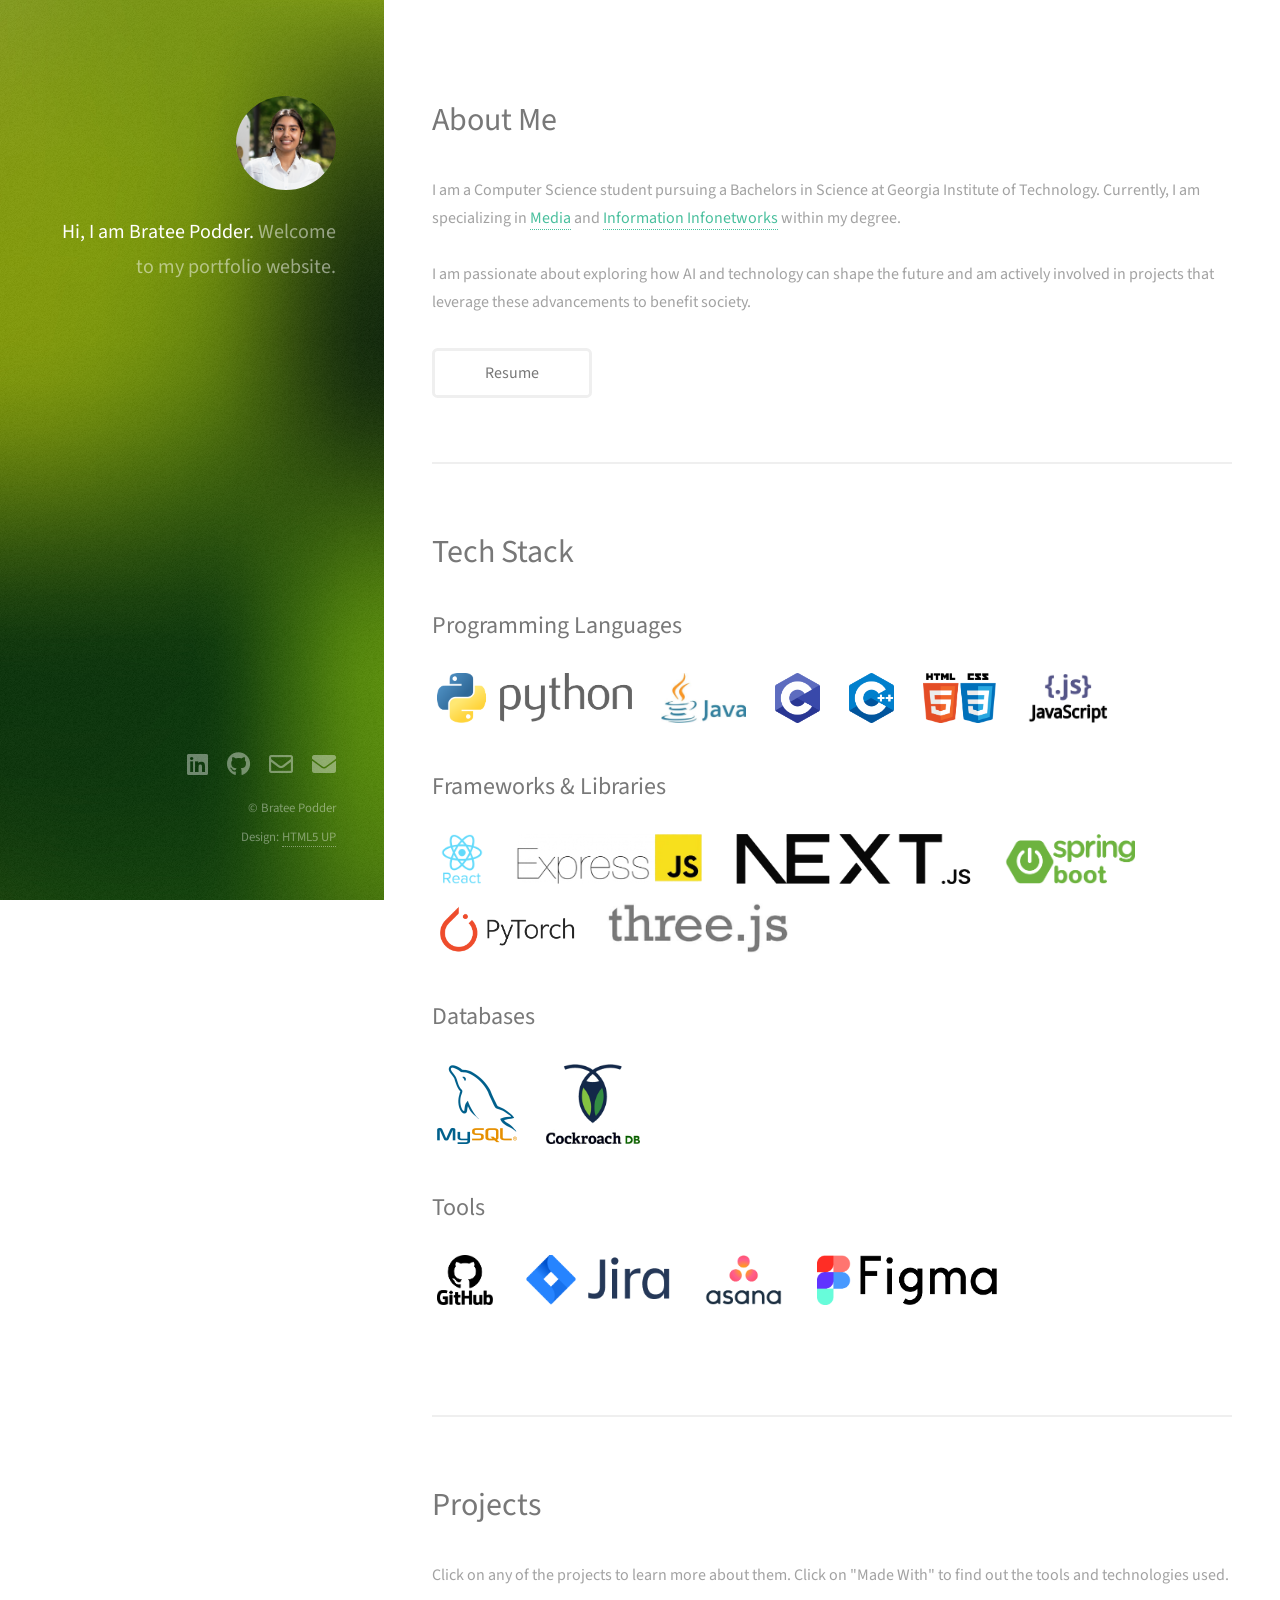
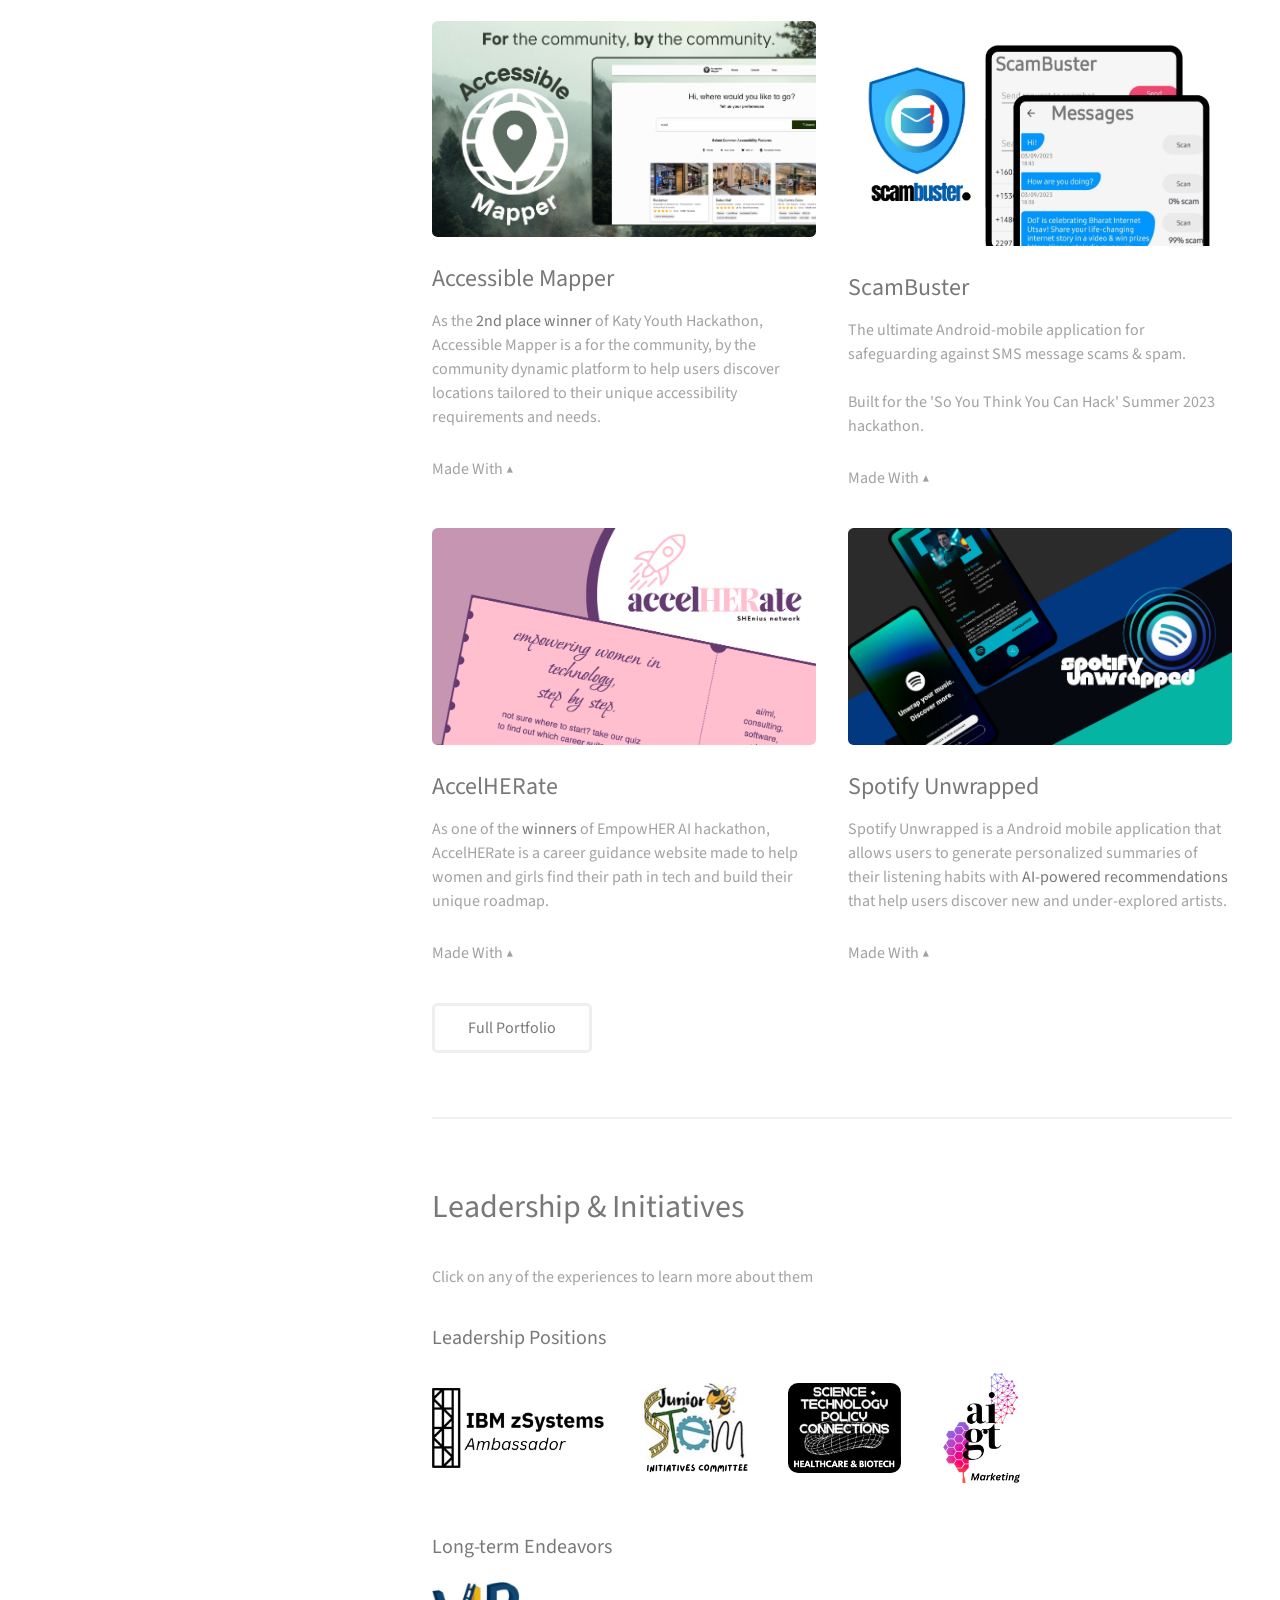
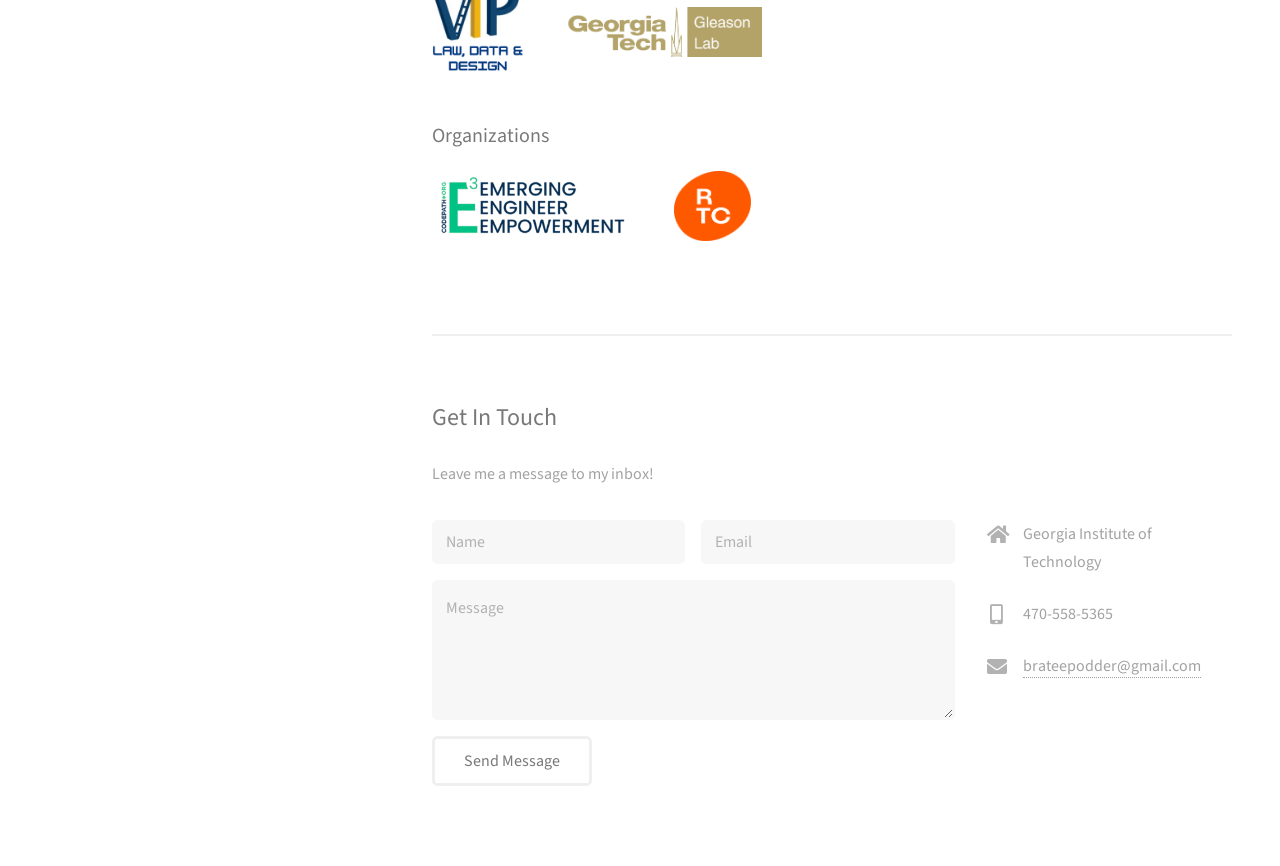
<file: portfolio.html>
<!DOCTYPE HTML>


<!--
	Strata by HTML5 UP
	html5up.net | @ajlkn
	Free for personal and commercial use under the CCA 3.0 license (html5up.net/license)
-->

<html>
	<head>
        <meta charset="UTF-8">
        <meta name="description" content="Bratee Podder's portfolio showcasing projects and skills in software development, UI/UX design, and data analysis.">
        <meta name="google-site-verification" content="qz7ntWCnNWaNt1KFMVcehv5G5XGpzer4xTs4jD9wvBI">
        <title>Bratee Podder's Portfolio</title>
        <meta charset="utf-8">
        <meta name="viewport" content="width=device-width, initial-scale=1, user-scalable=no">
        <link rel="stylesheet" href="assets/css/main.css">
    </head>
	
	<body class="is-preload">

		<!-- Header -->
			<header id="header">
				<meta name="header" content="Bratee Podder's portfolio showcasing projects and skills in software development, UI/UX design, and data analysis.">
				<div class="inner">
					<a href="#" class="image avatar"><img src="images/avatar.jpg" alt="" /></a>
					<h1><strong><meta name="Header Message" content="Bratee Podder's Portfolio header message">
						Hi, I am Bratee Podder.</strong><br />
					Welcome to my portfolio website.<br />
				</div>
			</header>

		<!-- Main -->
			<div id="main">

				<!-- One: About Me -->
					<section id="one">
						<header class="major">
							<h2>About Me</h2>
						</header>
						<p>I am a Computer Science student pursuing a Bachelors in Science at Georgia Institute of Technology.
							Currently, I am specializing in <a href="https://www.cc.gatech.edu/academics/threads/media">Media</a>
							 and <a href="https://www.cc.gatech.edu/academics/threads/information-internetworks">Information Infonetworks</a> 
							 within my degree. 
							 <br />
							 <br />
							 I am passionate about exploring how AI and technology can shape the future 
							 and am actively involved in projects that leverage these advancements to benefit society.
						</p>
						<ul class="actions">
							<li><a href="https://docs.google.com/document/d/1YEv7JrijAdMXiqCMfigTEXGKAuHtm-qdY2LoCIZWtq4/edit?usp=sharing" 
								class="button">Resume</a></li>
						</ul>

					</section>
				
				<!-- Two: Tech Stack -->
					<section id="two">
						<header class="major">
							<h2>Tech Stack</h2>
						 </header>

						 <div class="row">

							<div class="inner">
								<div class="tech-section">
									<h2>Programming Languages</h2>
									<ul class="tech-stack">
										<li><img src="images/tech stack/python.png" alt="python"/></li>
										<li><img src="images/tech stack/java.jpeg" alt="java"/></li>
										<li><img src="images/tech stack/C.png" alt="C" /></li>
										<li><img src="images/tech stack/c++.png" alt="C++"/></li>
										<li><img src="images/tech stack/htmlcss.png" alt="HTML & CSS"/></li>
										<li><img src="images/tech stack/JS.png" alt="JavaScript"/></li>
									</ul>
								</div>

								<div class="tech-section">
									<h2>Frameworks & Libraries</h2>
									<ul class="tech-stack">
										<li><img src="images/tech stack/react.png"  alt="REACT"/></li>
										<li><img src="images/tech stack/expressJS.png"  alt="Express.js"/></li>
										<li><img src="images/tech stack/nextJS.png"  alt="NextJS"/></li>
										<li><img src="images/tech stack/springboot.png"  alt="SpringBoot"/></li>
										<li><img src="images/tech stack/pytorch.png"  alt="PyTorch"/></li>
										<li><img src="images/tech stack/threejs.jpeg"  alt="Three.js"/></li>
									</ul>
								</div>

								<div class="tech-section">
									<h2>Databases</h2>
									<ul class="tech-stack">
										<li><img src="images/tech stack/mysql.png" class="databases"  alt="MySQL"/></li>
										<li><img src="images/tech stack/cockroachDB.png" class="databases"  alt="CockroachDB"/></li>
									</ul>
								</div>

								<div class="tech-section">
									<h2>Tools</h2>
									<ul class="tech-stack">
										<li><img src="images/tech stack/github.png"  alt="Github"/></li>
										<li><img src="images/tech stack/jira.png"  alt="Jira"/></li>
										<li><img src="images/tech stack/asana.png"  alt="Asana"/></li>
										<li><img src="images/tech stack/figma.png"  alt="Figma"/></li>
									</ul>
								</div>

							</div>
						</div>

					</section>

				<!-- Three: Projects -->
					<section id="three">
						<h1>Projects</h1>
						<p>Click on any of the projects to learn more about them. Click on "Made With" to find out the tools and technologies used.</p>
						<div class="row">

							<article class="col-6 col-12-xsmall project-item">
								<a href="https://accessible-traveller.vercel.app/search" class="image fit thumb">
									<img src="images/thumbs/accessible-mapper.png" alt="" />
								</a>
								<h2>Accessible Mapper</h2>
								<p>As the <strong>2nd place winner</strong> of Katy Youth Hackathon, Accessible Mapper is a for the community, by the community
									dynamic platform to help users discover locations tailored to 
									their unique accessibility requirements and needs.  </p>
								<br />
								<p class="made-with-toggle">
									Made With <span class="arrow">&#x25B2;</span>
								</p>
								<div class="made-with-content">
									<ul>
										<li>Languages: Python, HTML, CSS, JavaScript</li>
										<li>Database: MongoDB</li>
										<li>Libraries & Frameworks: REACT, Flask</li>
										<li>Tools: GitHub, Google Maps API</li>
									</ul>
								</div>
							</article>

							<article class="col-6 col-12-xsmall project-item">
								<a href="https://scambuster7.wordpress.com/" class="image fit thumb">
									<img src="images/thumbs/scambuster.png" alt="" />
								</a>
								<h2>ScamBuster</h2>
								<p>The ultimate Android-mobile application for safeguarding against SMS message scams & spam.
									<br><br/>
									Built for the 'So You Think You Can Hack' Summer 2023 hackathon.
								</p>
								<br />
								<p class="made-with-toggle">
									Made With <span class="arrow">&#x25B2;</span>
								</p>
								<div class="made-with-content">
									<ul>
										<li>Languages: Java, XML, Python</li>
										<li>Library: PyTorch</li>
										<li>Tools: Android Studio, Github</li>
										<li>AI: BERT-based NLP model built in PyTorch (achieved 99.6% accuracy)</li>
									</ul>
								</div>
							</article>							

							<article class="col-6 col-12-xsmall project-item">
								<a href="https://empowherhack.vercel.app/" class="image fit thumb">
									<img src="images/thumbs/accelHERate.png" alt="" />
								</a>
								<h2>AccelHERate</h2>
								<p>As one of the <strong>winners</strong> of EmpowHER AI hackathon, AccelHERate is a career guidance website made to help women and girls find 
									their path in tech and build their unique roadmap.</p>
								<br />
								<p class="made-with-toggle">
									Made With <span class="arrow">&#x25B2;</span>
								</p>
								<div class="made-with-content">
									<ul>
										<li>Languages: HTML, CSS, JavaScript</li>
										<li>Libraries & Frameworks: REACT, ExpressJS</li>
										<li>Tools: GitHub, Figma</li>
										<li>AI: Gemini API</li>
									</ul>
								</div>
							</article>

							<article class="col-6 col-12-xsmall project-item">
								<a href="https://sites.google.com/view/spotify-unwrapped/home" class="image fit thumb">
									<img src="images/thumbs/spotifywrapped.png" alt="" />
								</a>
								<h2>Spotify Unwrapped</h2>
								<p>Spotify Unwrapped is a Android mobile application that allows users to generate personalized summaries of their 
									listening habits with <strong>AI-powered recommendations</strong> that help users discover new and under-explored artists.
								</p>
								<br />
								<p class="made-with-toggle">
									Made With <span class="arrow">&#x25B2;</span>
								</p>
								<div class="made-with-content">
									<ul>
										<li>Languages: Java & XML</li>
										<li>Database: MySQL</li>
										<li>Tools: Android Studio, Github, Jira & Figma</li>
										<li>AI: Gemini API</li>
									</ul>
								</div>
							</article>

						</div>
						<ul class="actions">
							<li><a href="https://github.com/brateepodder" class="button">Full Portfolio</a></li>
						</ul>
					</section>

				<!-- Four: Leadership -->
				<section id="four">
					<h1>Leadership & Initiatives</h1>
					<p>Click on any of the experiences to learn more about them</p>
				
					<!-- Leadership Positions -->
					<h3>Leadership Positions</h3>
					<div class="row">
						<div class="inner">
							<div class="experiences">
								<div class="experience">
									<img src="images/leadership/ibmzambassador.png" alt="IBM Z Ambassador" class="experience-img" onclick="showLeadershipDescription('IBM-Z description')">
								</div>
								<div class="experience">
									<img src="images/leadership/juniorstem.png" alt="Junior STEM" class="experience-img" style="height:90px;" onclick="showLeadershipDescription('Junior STEM description')">
								</div>
								<div class="experience">
									<img src="images/leadership/s&tpolicyconnections.png" alt="S&T Policy Connectinons" class="experience-img" style="border-radius: 10px; height:90px;" onclick="showLeadershipDescription('S&T Policy Connections description')">
								</div>
								<div class="experience">
									<img src="images/leadership/aigt2.png" alt="AI@GT Marketing Team" class="experience-img" style="height: 110px;" onclick="showLeadershipDescription('AI@GT description')">
								</div>
							</div>
						</div>
					</div>

					<div id="leadership-description-container" class="description-container">

						<div id="IBM-Z description" class="dropdown-content">
							<h3><a href="https://www.yourbigyear.com/ibm-z-student-ambassadors">IBM-Z Ambassador</a></h3>
							<h5><i>July 2024 - Current</i></h5>
							<ul>
								<li>
									Building the Georgia Tech Mainframe Club to host networking events with IBM professionals, 
									providing students with opportunities to explore mainframe technologies and careers.
								</li>
								<li>
									Establishing a pipeline for Georgia Tech students to become IBM-Z Ambassadors, 
									aiming to integrate the university into the mainframe community.
								</li>
							</ul>
						</div>

						<div id="Junior STEM description" class="dropdown-content">
							<h3><a href="https://juniorstem.wordpress.com/">Junior STEM</a></h3>
							<h5><i>September 2023 - Current</i></h5>
							<ul>
								<li>
									Leading interactive weekly workshops for preschool to 6th graders with classes of 30+ students, resulting in increases in
									student participation and interest in STEM subjects
								</li>
								<li>
									Ensured smooth operations in club’s largest annual event “Step Into STEM” through helping set up, helping stall an
									experiment and addressing all concerns efficiently
								</li>
								<li>
									Currently planning marketing and initiatives for Fall 2024 events to expand the club and increase turnout
								</li>
							</ul>
						</div>

						<div id="S&T Policy Connections description" class="dropdown-content">
							<h3><a href="https://www.instagram.com/scitechpolicyconnections/">Science & Technology Policy Connections</a></h3>
							<h5><i>September 2023 - Current </i></h5>
							<ul>
								<li>
									Presented the winning policy recommendation to mitigate racial biases in healthcare AI that received the highest score
									from faculty, alumni, and student committees
								</li>
								<li>
									Currently <b>publishing</b> winning paper to JSPG Journal of Science Policy & Governance
								</li>
								<li>
									Delivered policy recommendation presentation to legislators in Spring 2023 with recommendations in 
									healthcare, sustainability & cybersecurity
								</li>
							</ul>
						</div>

						<div id="AI@GT description" class="dropdown-content">
							<h3><a href="https://www.instagram.com/aigatech/">AI @ GT Marketing Team</a></h3>
							<h5><i>August 2024 - Current</i></h5>
							<ul>
								<li>
									Developed and currently executing a multi-channel brand campaign to attract diverse AI enthusiasts and cultivate a loyal
									member base
								</li>
								<li>
									Utilizing Canva and other design tools to create visually appealing graphics for social media and event materials
								</li>
							</ul>
						</div>
					</div>

					<!-- Long Term Endeavors -->

					<h3 style="margin-top:20px;">Long-term Endeavors</h3>
					<div class="row">
						<div class="inner">
							<div class="experiences">
								<div class="experience">
									<img src="images/leadership/vip.png" alt="VIP Law, Data & Design" class="experience-img" style="height: 90px;" onclick="showEndeavorsDescription('VIP description')">
								</div>
								<div class="experience">
									<img src="images/leadership/gleasonlab.png" alt="Gleason Lab" class="experience-img" style="height: 50px; margin-top: 10px;" onclick="showEndeavorsDescription('Gleason Lab description')">
								</div>
							</div>
						</div>
					</div>

					<div id="endeavors-description-container" class="description-container">
						<div id="VIP description" class="dropdown-content">
							<h3><a href="https://www.scheller.gatech.edu/centers-and-initiatives/law-data-design-lab/index.html">
								Law, Data & Design Lab
							</a></h3>
							<h5><i>Georgia Institute of Technology - Vertically Integrated Project (VIP)</i></h5>
							<h5><i>August 2024 - Current</i></h5>
							<p>
								The Law, Data, and Design Lab is an interdisciplinary group of problem-solvers who are working to increase fairness, 
								efficiency, transparency, and access to justice in the civil and criminal legal systems in the United States and 
								around the world.
							</p>
						</div>

						<div id="Gleason Lab description" class="dropdown-content">
							<h3><a href="https://sites.gatech.edu/gleason-lab/">
								Software Lead for Preeclampsia Research
							</a></h3>
							<h5><i>Georgia Institute of Technology - Gleason Lab</i></h5>
							<h5><i>August 2024 - Current</i></h5>
							<ul>
								<li>
									Led a 3-person team to develop a MATLAB algorithm to automate report generation, reducing manual processing time
									by 3 hours for medical professionals
								</li>
								<li>
									Facilitated data entry for 30+ paper forms transitioning to a new electronic system, proposing improvements that saved
									2 minutes per form
								</li>
							</ul>
						</div>
					</div>		
					
					<!-- Long Term Endeavors -->

					<h3 style="margin-top:20px;">Organizations</h3>
					<div class="row">
						<div class="inner">
							<div class="experiences">
								<div class="experience">
									<img src="images/leadership/codepath.png" alt="CodePath" class="experience-img" style="height: 70px;" onclick="showOrganizationDescription('Codepath description')">
								</div>
								<div class="experience">
									<img src="images/leadership/rtc.png" alt="Gleason Lab" class="experience-img" style="height: 70px;" onclick="showOrganizationDescription('RTC description')">
								</div>
							</div>
						</div>
					</div>

					<div id="organization-description-container" class="description-container">
						<div id="Codepath description" class="dropdown-content">
							<h3>CodePath</h3>
							<p>Joined Intermediate Technical Interview Prep (Summer 2024) & attending 
								inagural Emerging Engineers Summit in October
							</p>
						</div>

						<div id="RTC description" class="dropdown-content">
							<h3>Rewriting The Code</h3>
							<p>Member of the organization & attend events for networking and growth
							</p>
						</div>
					</div>		

				</section>

					<section id="five">
						<h2>Get In Touch</h2>
						<p>Leave me a message to my inbox!</p>
						<div class="row">

							<div class="col-8 col-12-small">
								<form 
									action="https://formspree.io/f/meojggwq"
									method="POST"
								>
									<div class="row gtr-uniform gtr-50">
										<div class="col-6 col-12-xsmall">
											<label>
												<input type="text" name="name" id="name" placeholder="Name" />
											</label>
										</div>
										<div class="col-6 col-12-xsmall">
											<label>
												<input type="email" name="email" id="email" placeholder="Email" />
											</label>
										</div>
										<div class="col-12">
											<textarea name="message" id="message" placeholder="Message" rows="4"></textarea>
										</div>
										<div class="col-12">
											<ul class="actions">
												<li><input type="submit" value="Send Message" /></li>
											</ul>
										</div>
									</div>
								</form>
							</div>

							<div class="col-4 col-12-small">
								<ul class="labeled-icons">
									<li>
										<h3 class="icon solid fa-home"><span class="label">Address</span></h3>
										Georgia Institute of Technology
									</li>
									<li>
										<h3 class="icon solid fa-mobile-alt"><span class="label">Phone</span></h3>
										470-558-5365
									</li>
									<li>
										<h3 class="icon solid fa-envelope"><span class="label">Email</span></h3>
										<a href="mailto:brateepodder@gmail.com">brateepodder@gmail.com</a>
									</li>
								</ul>
							</div>
						</div>
					</section>

			</div>

		<!-- Footer -->
			<footer id="footer">
				<div class="inner">
					<ul class="icons">
						<li><a href="https://www.linkedin.com/in/bratee-podder/" class="icon brands fa-linkedin"><span class="label">Linkedin</span></a></li>
						<li><a href="https://github.com/brateepodder" class="icon brands fa-github"><span class="label">Github</span></a></li>
						<li><a href="mailto:bpodder3@gatech.edu" class="icon hollow fa-envelope"><span class="label">School Email</span></a></li>
						<li><a href="mailto:brateepodder@gmail.com" class="icon solid fa-envelope"><span class="label">General Email</span></a></li>
					</ul>
					<ul class="copyright">
						<li>&copy; Bratee Podder</li><li>Design: <a href="http://html5up.net">HTML5 UP</a></li>
					</ul>
				</div>
			</footer>

		<!-- Scripts -->
			<script src="assets/js/jquery.min.js"></script>
			<script src="assets/js/jquery.poptrox.min.js"></script>
			<script src="assets/js/browser.min.js"></script>
			<script src="assets/js/breakpoints.min.js"></script>
			<script src="assets/js/util.js"></script>
			<script src="assets/js/main.js"></script>

	</body>
</html>
</file>
<file: assets/css/main.css>
@import url("fontawesome-all.min.css");
@import url("https://fonts.googleapis.com/css?family=Source+Sans+Pro:400,400italic");

/*
	Strata by HTML5 UP
	html5up.net | @ajlkn
	Free for personal and commercial use under the CCA 3.0 license (html5up.net/license)
*/

html, body, div, span, applet, object,
iframe, h1, h2, h3, h4, h5, h6, p, blockquote,
pre, a, abbr, acronym, address, big, cite,
code, del, dfn, em, img, ins, kbd, q, s, samp,
small, strike, strong, sub, sup, tt, var, b,
u, i, center, dl, dt, dd, ol, ul, li, fieldset,
form, label, legend, table, caption, tbody,
tfoot, thead, tr, th, td, article, aside,
canvas, details, embed, figure, figcaption,
footer, header, hgroup, menu, nav, output, ruby,
section, summary, time, mark, audio, video {
	margin: 0;
	padding: 0;
	border: 0;
	font-size: 100%;
	font: inherit;
	vertical-align: baseline;}

article, aside, details, figcaption, figure,
footer, header, hgroup, menu, nav, section {
	display: block;}

body {
	line-height: 1;
}

ol, ul {
	list-style: none;
}

blockquote, q {
	quotes: none;
}

	blockquote:before, blockquote:after, q:before, q:after {
		content: '';
		content: none;
	}

table {
	border-collapse: collapse;
	border-spacing: 0;
}

body {
	-webkit-text-size-adjust: none;
}

mark {
	background-color: transparent;
	color: inherit;
}

input::-moz-focus-inner {
	border: 0;
	padding: 0;
}

input, select, textarea {
	-moz-appearance: none;
	-webkit-appearance: none;
	-ms-appearance: none;
	appearance: none;
}

/* Basic */

	html {
		box-sizing: border-box;
	}

	*, *:before, *:after {
		box-sizing: inherit;
	}

	body {
		background: #fff;
	}

		body.is-preload *, body.is-preload *:before, body.is-preload *:after {
			-moz-animation: none !important;
			-webkit-animation: none !important;
			-ms-animation: none !important;
			animation: none !important;
			-moz-transition: none !important;
			-webkit-transition: none !important;
			-ms-transition: none !important;
			transition: none !important;
		}

	body, input, select, textarea {
		color: #a2a2a2;
		font-family: "Source Sans Pro", Helvetica, sans-serif;
		font-size: 16pt;
		font-weight: 400;
		line-height: 1.75em;
	}

	a {
		-moz-transition: color 0.2s ease-in-out, border-color 0.2s ease-in-out;
		-webkit-transition: color 0.2s ease-in-out, border-color 0.2s ease-in-out;
		-ms-transition: color 0.2s ease-in-out, border-color 0.2s ease-in-out;
		transition: color 0.2s ease-in-out, border-color 0.2s ease-in-out;
		border-bottom: dotted 1px;
		color: #49bf9d;
		text-decoration: none;
	}

		a:hover {
			border-bottom-color: transparent;
			color: #49bf9d !important;
			text-decoration: none;
		}

	strong, b {
		color: #787878;
		font-weight: 400;
	}

	em, i {
		font-style: italic;
	}

	p {
		margin: 0 0 2em 0;
	}

	h1, h2, h3, h4, h5, h6 {
		color: #787878;
		font-weight: 400;
		line-height: 1em;
		margin: 0 0 1em 0;
	}

		h1 a, h2 a, h3 a, h4 a, h5 a, h6 a {
			color: inherit;
			text-decoration: none;
		}

	h1 {
		font-size: 2em;
		line-height: 1.5em;
	}

	h2 {
		font-size: 1.5em;
		line-height: 1.5em;
	}

	h3 {
		font-size: 1.25em;
		line-height: 1.5em;
	}

	h4 {
		font-size: 1.1em;
		line-height: 1.5em;
	}

	h5 {
		font-size: 0.9em;
		line-height: 1.5em;
	}

	h6 {
		font-size: 0.7em;
		line-height: 1.5em;
	}

	sub {
		font-size: 0.8em;
		position: relative;
		top: 0.5em;
	}

	sup {
		font-size: 0.8em;
		position: relative;
		top: -0.5em;
	}

	hr {
		border: 0;
		border-bottom: solid 2px #efefef;
		margin: 2em 0;
	}

		hr.major {
			margin: 3em 0;
		}

	blockquote {
		border-left: solid 6px #efefef;
		font-style: italic;
		margin: 0 0 2em 0;
		padding: 0.5em 0 0.5em 1.5em;
	}

	code {
		background: #f7f7f7;
		border-radius: 0.35em;
		border: solid 2px #efefef;
		font-family: "Courier New", monospace;
		font-size: 0.9em;
		margin: 0 0.25em;
		padding: 0.25em 0.65em;
	}

	pre {
		-webkit-overflow-scrolling: touch;
		font-family: "Courier New", monospace;
		font-size: 0.9em;
		margin: 0 0 2em 0;
	}

		pre code {
			display: block;
			line-height: 1.75em;
			padding: 1em 1.5em;
			overflow-x: auto;
		}

	.align-left {
		text-align: left;
	}

	.align-center {
		text-align: center;
	}

	.align-right {
		text-align: right;
	}

/* Container */

	.container {
		margin: 0 auto;
		max-width: calc(100% - 4em);
		width: 100%;
	}

		.container.xsmall {
			width: 25%;
		}

		.container.small {
			width: 50%;
		}

		.container.medium {
			width: 75%;
		}

		.container.large {
			width: 125%;
		}

		.container.xlarge {
			width: 150%;
		}

		.container.max {
			width: 100%;
		}

		@media screen and (max-width: 980px) {

			.container {
				width: 100% !important;
				max-width: 100% !important;
			}

		}

		@media screen and (max-width: 480px) {

			.container {
				max-width: calc(100% - 3em);
			}

		}

/* Row */

	.row {
		display: flex;
		flex-wrap: wrap;
		box-sizing: border-box;
		align-items: stretch;
	}

		.row > * {
			box-sizing: border-box;
		}

		.row.gtr-uniform > * > :last-child {
			margin-bottom: 0;
		}

		.row.aln-left {
			justify-content: flex-start;
		}

		.row.aln-center {
			justify-content: center;
		}

		.row.aln-right {
			justify-content: flex-end;
		}

		.row.aln-top {
			align-items: flex-start;
		}

		.row.aln-middle {
			align-items: center;
		}

		.row.aln-bottom {
			align-items: flex-end;
		}

		.row > .imp {
			order: -1;
		}

		.row > .col-1 {
			width: 8.33333%;
		}

		.row > .off-1 {
			margin-left: 8.33333%;
		}

		.row > .col-2 {
			width: 16.66667%;
		}

		.row > .off-2 {
			margin-left: 16.66667%;
		}

		.row > .col-3 {
			width: 25%;
		}

		.row > .off-3 {
			margin-left: 25%;
		}

		.row > .col-4 {
			width: 33.33333%;
		}

		.row > .off-4 {
			margin-left: 33.33333%;
		}

		.row > .col-5 {
			width: 41.66667%;
		}

		.row > .off-5 {
			margin-left: 41.66667%;
		}

		.row > .col-6 {
			width: 50%;
		}

		.row > .off-6 {
			margin-left: 50%;
		}

		.row > .col-7 {
			width: 58.33333%;
		}

		.row > .off-7 {
			margin-left: 58.33333%;
		}

		.row > .col-8 {
			width: 66.66667%;
		}

		.row > .off-8 {
			margin-left: 66.66667%;
		}

		.row > .col-9 {
			width: 75%;
		}

		.row > .off-9 {
			margin-left: 75%;
		}

		.row > .col-10 {
			width: 83.33333%;
		}

		.row > .off-10 {
			margin-left: 83.33333%;
		}

		.row > .col-11 {
			width: 91.66667%;
		}

		.row > .off-11 {
			margin-left: 91.66667%;
		}

		.row > .col-12 {
			width: 100%;
		}

		.row > .off-12 {
			margin-left: 100%;
		}

		.row.gtr-0 {
			margin-top: 0;
			margin-left: 0em;
		}

			.row.gtr-0 > * {
				padding: 0 0 0 0em;
			}

			.row.gtr-0.gtr-uniform {
				margin-top: 0em;
			}

				.row.gtr-0.gtr-uniform > * {
					padding-top: 0em;
				}

		.row.gtr-25 {
			margin-top: 0;
			margin-left: -0.625em;
		}

			.row.gtr-25 > * {
				padding: 0 0 0 0.625em;
			}

			.row.gtr-25.gtr-uniform {
				margin-top: -0.625em;
			}

				.row.gtr-25.gtr-uniform > * {
					padding-top: 0.625em;
				}

		.row.gtr-50 {
			margin-top: 0;
			margin-left: -1.25em;
		}

			.row.gtr-50 > * {
				padding: 0 0 0 1.25em;
			}

			.row.gtr-50.gtr-uniform {
				margin-top: -1.25em;
			}

				.row.gtr-50.gtr-uniform > * {
					padding-top: 1.25em;
				}

		.row {
			margin-top: 0;
			margin-left: -2.5em;
		}

			.row > * {
				padding: 0 0 0 2.5em;
			}

			.row.gtr-uniform {
				margin-top: -2.5em;
			}

				.row.gtr-uniform > * {
					padding-top: 2.5em;
				}

		.row.gtr-150 {
			margin-top: 0;
			margin-left: -3.75em;
		}

			.row.gtr-150 > * {
				padding: 0 0 0 3.75em;
			}

			.row.gtr-150.gtr-uniform {
				margin-top: -3.75em;
			}

				.row.gtr-150.gtr-uniform > * {
					padding-top: 3.75em;
				}

		.row.gtr-200 {
			margin-top: 0;
			margin-left: -5em;
		}

			.row.gtr-200 > * {
				padding: 0 0 0 5em;
			}

			.row.gtr-200.gtr-uniform {
				margin-top: -5em;
			}

				.row.gtr-200.gtr-uniform > * {
					padding-top: 5em;
				}

		@media screen and (max-width: 1800px) {

			.row {
				display: flex;
				flex-wrap: wrap;
				box-sizing: border-box;
				align-items: stretch;
			}

				.row > * {
					box-sizing: border-box;
				}

				.row.gtr-uniform > * > :last-child {
					margin-bottom: 0;
				}

				.row.aln-left {
					justify-content: flex-start;
				}

				.row.aln-center {
					justify-content: center;
				}

				.row.aln-right {
					justify-content: flex-end;
				}

				.row.aln-top {
					align-items: flex-start;
				}

				.row.aln-middle {
					align-items: center;
				}

				.row.aln-bottom {
					align-items: flex-end;
				}

				.row > .imp-xlarge {
					order: -1;
				}

				.row > .col-1-xlarge {
					width: 8.33333%;
				}

				.row > .off-1-xlarge {
					margin-left: 8.33333%;
				}

				.row > .col-2-xlarge {
					width: 16.66667%;
				}

				.row > .off-2-xlarge {
					margin-left: 16.66667%;
				}

				.row > .col-3-xlarge {
					width: 25%;
				}

				.row > .off-3-xlarge {
					margin-left: 25%;
				}

				.row > .col-4-xlarge {
					width: 33.33333%;
				}

				.row > .off-4-xlarge {
					margin-left: 33.33333%;
				}

				.row > .col-5-xlarge {
					width: 41.66667%;
				}

				.row > .off-5-xlarge {
					margin-left: 41.66667%;
				}

				.row > .col-6-xlarge {
					width: 50%;
				}

				.row > .off-6-xlarge {
					margin-left: 50%;
				}

				.row > .col-7-xlarge {
					width: 58.33333%;
				}

				.row > .off-7-xlarge {
					margin-left: 58.33333%;
				}

				.row > .col-8-xlarge {
					width: 66.66667%;
				}

				.row > .off-8-xlarge {
					margin-left: 66.66667%;
				}

				.row > .col-9-xlarge {
					width: 75%;
				}

				.row > .off-9-xlarge {
					margin-left: 75%;
				}

				.row > .col-10-xlarge {
					width: 83.33333%;
				}

				.row > .off-10-xlarge {
					margin-left: 83.33333%;
				}

				.row > .col-11-xlarge {
					width: 91.66667%;
				}

				.row > .off-11-xlarge {
					margin-left: 91.66667%;
				}

				.row > .col-12-xlarge {
					width: 100%;
				}

				.row > .off-12-xlarge {
					margin-left: 100%;
				}

				.row.gtr-0 {
					margin-top: 0;
					margin-left: 0em;
				}

					.row.gtr-0 > * {
						padding: 0 0 0 0em;
					}

					.row.gtr-0.gtr-uniform {
						margin-top: 0em;
					}

						.row.gtr-0.gtr-uniform > * {
							padding-top: 0em;
						}

				.row.gtr-25 {
					margin-top: 0;
					margin-left: -0.625em;
				}

					.row.gtr-25 > * {
						padding: 0 0 0 0.625em;
					}

					.row.gtr-25.gtr-uniform {
						margin-top: -0.625em;
					}

						.row.gtr-25.gtr-uniform > * {
							padding-top: 0.625em;
						}

				.row.gtr-50 {
					margin-top: 0;
					margin-left: -1.25em;
				}

					.row.gtr-50 > * {
						padding: 0 0 0 1.25em;
					}

					.row.gtr-50.gtr-uniform {
						margin-top: -1.25em;
					}

						.row.gtr-50.gtr-uniform > * {
							padding-top: 1.25em;
						}

				.row {
					margin-top: 0;
					margin-left: -2.5em;
				}

					.row > * {
						padding: 0 0 0 2.5em;
					}

					.row.gtr-uniform {
						margin-top: -2.5em;
					}

						.row.gtr-uniform > * {
							padding-top: 2.5em;
						}

				.row.gtr-150 {
					margin-top: 0;
					margin-left: -3.75em;
				}

					.row.gtr-150 > * {
						padding: 0 0 0 3.75em;
					}

					.row.gtr-150.gtr-uniform {
						margin-top: -3.75em;
					}

						.row.gtr-150.gtr-uniform > * {
							padding-top: 3.75em;
						}

				.row.gtr-200 {
					margin-top: 0;
					margin-left: -5em;
				}

					.row.gtr-200 > * {
						padding: 0 0 0 5em;
					}

					.row.gtr-200.gtr-uniform {
						margin-top: -5em;
					}

						.row.gtr-200.gtr-uniform > * {
							padding-top: 5em;
						}

		}

		@media screen and (max-width: 1280px) {

			.row {
				display: flex;
				flex-wrap: wrap;
				box-sizing: border-box;
				align-items: stretch;
			}

				.row > * {
					box-sizing: border-box;
				}

				.row.gtr-uniform > * > :last-child {
					margin-bottom: 0;
				}

				.row.aln-left {
					justify-content: flex-start;
				}

				.row.aln-center {
					justify-content: center;
				}

				.row.aln-right {
					justify-content: flex-end;
				}

				.row.aln-top {
					align-items: flex-start;
				}

				.row.aln-middle {
					align-items: center;
				}

				.row.aln-bottom {
					align-items: flex-end;
				}

				.row > .imp-large {
					order: -1;
				}

				.row > .col-1-large {
					width: 8.33333%;
				}

				.row > .off-1-large {
					margin-left: 8.33333%;
				}

				.row > .col-2-large {
					width: 16.66667%;
				}

				.row > .off-2-large {
					margin-left: 16.66667%;
				}

				.row > .col-3-large {
					width: 25%;
				}

				.row > .off-3-large {
					margin-left: 25%;
				}

				.row > .col-4-large {
					width: 33.33333%;
				}

				.row > .off-4-large {
					margin-left: 33.33333%;
				}

				.row > .col-5-large {
					width: 41.66667%;
				}

				.row > .off-5-large {
					margin-left: 41.66667%;
				}

				.row > .col-6-large {
					width: 50%;
				}

				.row > .off-6-large {
					margin-left: 50%;
				}

				.row > .col-7-large {
					width: 58.33333%;
				}

				.row > .off-7-large {
					margin-left: 58.33333%;
				}

				.row > .col-8-large {
					width: 66.66667%;
				}

				.row > .off-8-large {
					margin-left: 66.66667%;
				}

				.row > .col-9-large {
					width: 75%;
				}

				.row > .off-9-large {
					margin-left: 75%;
				}

				.row > .col-10-large {
					width: 83.33333%;
				}

				.row > .off-10-large {
					margin-left: 83.33333%;
				}

				.row > .col-11-large {
					width: 91.66667%;
				}

				.row > .off-11-large {
					margin-left: 91.66667%;
				}

				.row > .col-12-large {
					width: 100%;
				}

				.row > .off-12-large {
					margin-left: 100%;
				}

				.row.gtr-0 {
					margin-top: 0;
					margin-left: 0em;
				}

					.row.gtr-0 > * {
						padding: 0 0 0 0em;
					}

					.row.gtr-0.gtr-uniform {
						margin-top: 0em;
					}

						.row.gtr-0.gtr-uniform > * {
							padding-top: 0em;
						}

				.row.gtr-25 {
					margin-top: 0;
					margin-left: -0.5em;
				}

					.row.gtr-25 > * {
						padding: 0 0 0 0.5em;
					}

					.row.gtr-25.gtr-uniform {
						margin-top: -0.5em;
					}

						.row.gtr-25.gtr-uniform > * {
							padding-top: 0.5em;
						}

				.row.gtr-50 {
					margin-top: 0;
					margin-left: -1em;
				}

					.row.gtr-50 > * {
						padding: 0 0 0 1em;
					}

					.row.gtr-50.gtr-uniform {
						margin-top: -1em;
					}

						.row.gtr-50.gtr-uniform > * {
							padding-top: 1em;
						}

				.row {
					margin-top: 0;
					margin-left: -2em;
				}

					.row > * {
						padding: 0 0 0 2em;
					}

					.row.gtr-uniform {
						margin-top: -2em;
					}

						.row.gtr-uniform > * {
							padding-top: 2em;
						}

				.row.gtr-150 {
					margin-top: 0;
					margin-left: -3em;
				}

					.row.gtr-150 > * {
						padding: 0 0 0 3em;
					}

					.row.gtr-150.gtr-uniform {
						margin-top: -3em;
					}

						.row.gtr-150.gtr-uniform > * {
							padding-top: 3em;
						}

				.row.gtr-200 {
					margin-top: 0;
					margin-left: -4em;
				}

					.row.gtr-200 > * {
						padding: 0 0 0 4em;
					}

					.row.gtr-200.gtr-uniform {
						margin-top: -4em;
					}

						.row.gtr-200.gtr-uniform > * {
							padding-top: 4em;
						}

		}

		@media screen and (max-width: 980px) {

			.row {
				display: flex;
				flex-wrap: wrap;
				box-sizing: border-box;
				align-items: stretch;
			}

				.row > * {
					box-sizing: border-box;
				}

				.row.gtr-uniform > * > :last-child {
					margin-bottom: 0;
				}

				.row.aln-left {
					justify-content: flex-start;
				}

				.row.aln-center {
					justify-content: center;
				}

				.row.aln-right {
					justify-content: flex-end;
				}

				.row.aln-top {
					align-items: flex-start;
				}

				.row.aln-middle {
					align-items: center;
				}

				.row.aln-bottom {
					align-items: flex-end;
				}

				.row > .imp-medium {
					order: -1;
				}

				.row > .col-1-medium {
					width: 8.33333%;
				}

				.row > .off-1-medium {
					margin-left: 8.33333%;
				}

				.row > .col-2-medium {
					width: 16.66667%;
				}

				.row > .off-2-medium {
					margin-left: 16.66667%;
				}

				.row > .col-3-medium {
					width: 25%;
				}

				.row > .off-3-medium {
					margin-left: 25%;
				}

				.row > .col-4-medium {
					width: 33.33333%;
				}

				.row > .off-4-medium {
					margin-left: 33.33333%;
				}

				.row > .col-5-medium {
					width: 41.66667%;
				}

				.row > .off-5-medium {
					margin-left: 41.66667%;
				}

				.row > .col-6-medium {
					width: 50%;
				}

				.row > .off-6-medium {
					margin-left: 50%;
				}

				.row > .col-7-medium {
					width: 58.33333%;
				}

				.row > .off-7-medium {
					margin-left: 58.33333%;
				}

				.row > .col-8-medium {
					width: 66.66667%;
				}

				.row > .off-8-medium {
					margin-left: 66.66667%;
				}

				.row > .col-9-medium {
					width: 75%;
				}

				.row > .off-9-medium {
					margin-left: 75%;
				}

				.row > .col-10-medium {
					width: 83.33333%;
				}

				.row > .off-10-medium {
					margin-left: 83.33333%;
				}

				.row > .col-11-medium {
					width: 91.66667%;
				}

				.row > .off-11-medium {
					margin-left: 91.66667%;
				}

				.row > .col-12-medium {
					width: 100%;
				}

				.row > .off-12-medium {
					margin-left: 100%;
				}

				.row.gtr-0 {
					margin-top: 0;
					margin-left: 0em;
				}

					.row.gtr-0 > * {
						padding: 0 0 0 0em;
					}

					.row.gtr-0.gtr-uniform {
						margin-top: 0em;
					}

						.row.gtr-0.gtr-uniform > * {
							padding-top: 0em;
						}

				.row.gtr-25 {
					margin-top: 0;
					margin-left: -0.5em;
				}

					.row.gtr-25 > * {
						padding: 0 0 0 0.5em;
					}

					.row.gtr-25.gtr-uniform {
						margin-top: -0.5em;
					}

						.row.gtr-25.gtr-uniform > * {
							padding-top: 0.5em;
						}

				.row.gtr-50 {
					margin-top: 0;
					margin-left: -1em;
				}

					.row.gtr-50 > * {
						padding: 0 0 0 1em;
					}

					.row.gtr-50.gtr-uniform {
						margin-top: -1em;
					}

						.row.gtr-50.gtr-uniform > * {
							padding-top: 1em;
						}

				.row {
					margin-top: 0;
					margin-left: -2em;
				}

					.row > * {
						padding: 0 0 0 2em;
					}

					.row.gtr-uniform {
						margin-top: -2em;
					}

						.row.gtr-uniform > * {
							padding-top: 2em;
						}

				.row.gtr-150 {
					margin-top: 0;
					margin-left: -3em;
				}

					.row.gtr-150 > * {
						padding: 0 0 0 3em;
					}

					.row.gtr-150.gtr-uniform {
						margin-top: -3em;
					}

						.row.gtr-150.gtr-uniform > * {
							padding-top: 3em;
						}

				.row.gtr-200 {
					margin-top: 0;
					margin-left: -4em;
				}

					.row.gtr-200 > * {
						padding: 0 0 0 4em;
					}

					.row.gtr-200.gtr-uniform {
						margin-top: -4em;
					}

						.row.gtr-200.gtr-uniform > * {
							padding-top: 4em;
						}

		}

		@media screen and (max-width: 736px) {

			.row {
				display: flex;
				flex-wrap: wrap;
				box-sizing: border-box;
				align-items: stretch;
			}

				.row > * {
					box-sizing: border-box;
				}

				.row.gtr-uniform > * > :last-child {
					margin-bottom: 0;
				}

				.row.aln-left {
					justify-content: flex-start;
				}

				.row.aln-center {
					justify-content: center;
				}

				.row.aln-right {
					justify-content: flex-end;
				}

				.row.aln-top {
					align-items: flex-start;
				}

				.row.aln-middle {
					align-items: center;
				}

				.row.aln-bottom {
					align-items: flex-end;
				}

				.row > .imp-small {
					order: -1;
				}

				.row > .col-1-small {
					width: 8.33333%;
				}

				.row > .off-1-small {
					margin-left: 8.33333%;
				}

				.row > .col-2-small {
					width: 16.66667%;
				}

				.row > .off-2-small {
					margin-left: 16.66667%;
				}

				.row > .col-3-small {
					width: 25%;
				}

				.row > .off-3-small {
					margin-left: 25%;
				}

				.row > .col-4-small {
					width: 33.33333%;
				}

				.row > .off-4-small {
					margin-left: 33.33333%;
				}

				.row > .col-5-small {
					width: 41.66667%;
				}

				.row > .off-5-small {
					margin-left: 41.66667%;
				}

				.row > .col-6-small {
					width: 50%;
				}

				.row > .off-6-small {
					margin-left: 50%;
				}

				.row > .col-7-small {
					width: 58.33333%;
				}

				.row > .off-7-small {
					margin-left: 58.33333%;
				}

				.row > .col-8-small {
					width: 66.66667%;
				}

				.row > .off-8-small {
					margin-left: 66.66667%;
				}

				.row > .col-9-small {
					width: 75%;
				}

				.row > .off-9-small {
					margin-left: 75%;
				}

				.row > .col-10-small {
					width: 83.33333%;
				}

				.row > .off-10-small {
					margin-left: 83.33333%;
				}

				.row > .col-11-small {
					width: 91.66667%;
				}

				.row > .off-11-small {
					margin-left: 91.66667%;
				}

				.row > .col-12-small {
					width: 100%;
				}

				.row > .off-12-small {
					margin-left: 100%;
				}

				.row.gtr-0 {
					margin-top: 0;
					margin-left: 0em;
				}

					.row.gtr-0 > * {
						padding: 0 0 0 0em;
					}

					.row.gtr-0.gtr-uniform {
						margin-top: 0em;
					}

						.row.gtr-0.gtr-uniform > * {
							padding-top: 0em;
						}

				.row.gtr-25 {
					margin-top: 0;
					margin-left: -0.375em;
				}

					.row.gtr-25 > * {
						padding: 0 0 0 0.375em;
					}

					.row.gtr-25.gtr-uniform {
						margin-top: -0.375em;
					}

						.row.gtr-25.gtr-uniform > * {
							padding-top: 0.375em;
						}

				.row.gtr-50 {
					margin-top: 0;
					margin-left: -0.75em;
				}

					.row.gtr-50 > * {
						padding: 0 0 0 0.75em;
					}

					.row.gtr-50.gtr-uniform {
						margin-top: -0.75em;
					}

						.row.gtr-50.gtr-uniform > * {
							padding-top: 0.75em;
						}

				.row {
					margin-top: 0;
					margin-left: -1.5em;
				}

					.row > * {
						padding: 0 0 0 1.5em;
					}

					.row.gtr-uniform {
						margin-top: -1.5em;
					}

						.row.gtr-uniform > * {
							padding-top: 1.5em;
						}

				.row.gtr-150 {
					margin-top: 0;
					margin-left: -2.25em;
				}

					.row.gtr-150 > * {
						padding: 0 0 0 2.25em;
					}

					.row.gtr-150.gtr-uniform {
						margin-top: -2.25em;
					}

						.row.gtr-150.gtr-uniform > * {
							padding-top: 2.25em;
						}

				.row.gtr-200 {
					margin-top: 0;
					margin-left: -3em;
				}

					.row.gtr-200 > * {
						padding: 0 0 0 3em;
					}

					.row.gtr-200.gtr-uniform {
						margin-top: -3em;
					}

						.row.gtr-200.gtr-uniform > * {
							padding-top: 3em;
						}

		}

		@media screen and (max-width: 480px) {

			.row {
				display: flex;
				flex-wrap: wrap;
				box-sizing: border-box;
				align-items: stretch;
			}

				.row > * {
					box-sizing: border-box;
				}

				.row.gtr-uniform > * > :last-child {
					margin-bottom: 0;
				}

				.row.aln-left {
					justify-content: flex-start;
				}

				.row.aln-center {
					justify-content: center;
				}

				.row.aln-right {
					justify-content: flex-end;
				}

				.row.aln-top {
					align-items: flex-start;
				}

				.row.aln-middle {
					align-items: center;
				}

				.row.aln-bottom {
					align-items: flex-end;
				}

				.row > .imp-xsmall {
					order: -1;
				}

				.row > .col-1-xsmall {
					width: 8.33333%;
				}

				.row > .off-1-xsmall {
					margin-left: 8.33333%;
				}

				.row > .col-2-xsmall {
					width: 16.66667%;
				}

				.row > .off-2-xsmall {
					margin-left: 16.66667%;
				}

				.row > .col-3-xsmall {
					width: 25%;
				}

				.row > .off-3-xsmall {
					margin-left: 25%;
				}

				.row > .col-4-xsmall {
					width: 33.33333%;
				}

				.row > .off-4-xsmall {
					margin-left: 33.33333%;
				}

				.row > .col-5-xsmall {
					width: 41.66667%;
				}

				.row > .off-5-xsmall {
					margin-left: 41.66667%;
				}

				.row > .col-6-xsmall {
					width: 50%;
				}

				.row > .off-6-xsmall {
					margin-left: 50%;
				}

				.row > .col-7-xsmall {
					width: 58.33333%;
				}

				.row > .off-7-xsmall {
					margin-left: 58.33333%;
				}

				.row > .col-8-xsmall {
					width: 66.66667%;
				}

				.row > .off-8-xsmall {
					margin-left: 66.66667%;
				}

				.row > .col-9-xsmall {
					width: 75%;
				}

				.row > .off-9-xsmall {
					margin-left: 75%;
				}

				.row > .col-10-xsmall {
					width: 83.33333%;
				}

				.row > .off-10-xsmall {
					margin-left: 83.33333%;
				}

				.row > .col-11-xsmall {
					width: 91.66667%;
				}

				.row > .off-11-xsmall {
					margin-left: 91.66667%;
				}

				.row > .col-12-xsmall {
					width: 100%;
				}

				.row > .off-12-xsmall {
					margin-left: 100%;
				}

				.row.gtr-0 {
					margin-top: 0;
					margin-left: 0em;
				}

					.row.gtr-0 > * {
						padding: 0 0 0 0em;
					}

					.row.gtr-0.gtr-uniform {
						margin-top: 0em;
					}

						.row.gtr-0.gtr-uniform > * {
							padding-top: 0em;
						}

				.row.gtr-25 {
					margin-top: 0;
					margin-left: -0.375em;
				}

					.row.gtr-25 > * {
						padding: 0 0 0 0.375em;
					}

					.row.gtr-25.gtr-uniform {
						margin-top: -0.375em;
					}

						.row.gtr-25.gtr-uniform > * {
							padding-top: 0.375em;
						}

				.row.gtr-50 {
					margin-top: 0;
					margin-left: -0.75em;
				}

					.row.gtr-50 > * {
						padding: 0 0 0 0.75em;
					}

					.row.gtr-50.gtr-uniform {
						margin-top: -0.75em;
					}

						.row.gtr-50.gtr-uniform > * {
							padding-top: 0.75em;
						}

				.row {
					margin-top: 0;
					margin-left: -1.5em;
				}

					.row > * {
						padding: 0 0 0 1.5em;
					}

					.row.gtr-uniform {
						margin-top: -1.5em;
					}

						.row.gtr-uniform > * {
							padding-top: 1.5em;
						}

				.row.gtr-150 {
					margin-top: 0;
					margin-left: -2.25em;
				}

					.row.gtr-150 > * {
						padding: 0 0 0 2.25em;
					}

					.row.gtr-150.gtr-uniform {
						margin-top: -2.25em;
					}

						.row.gtr-150.gtr-uniform > * {
							padding-top: 2.25em;
						}

				.row.gtr-200 {
					margin-top: 0;
					margin-left: -3em;
				}

					.row.gtr-200 > * {
						padding: 0 0 0 3em;
					}

					.row.gtr-200.gtr-uniform {
						margin-top: -3em;
					}

						.row.gtr-200.gtr-uniform > * {
							padding-top: 3em;
						}

		}

/* Section/Article */

	section.special, article.special {
		text-align: center;
	}

	header p {
		color: #b2b2b2;
		position: relative;
		margin: 0 0 1.5em 0;
	}

	header h2 + p {
		font-size: 1.25em;
		margin-top: -1em;
		line-height: 1.5em;
	}

	header h3 + p {
		font-size: 1.1em;
		margin-top: -0.8em;
		line-height: 1.5em;
	}

	header h4 + p,
	header h5 + p,
	header h6 + p {
		font-size: 0.9em;
		margin-top: -0.6em;
		line-height: 1.5em;
	}

	header.major h2 {
		font-size: 2em;
	}

/* Form */

	form {
		margin: 0 0 2em 0;
	}

	label {
		color: #787878;
		display: block;
		font-size: 0.9em;
		font-weight: 400;
		margin: 0 0 1em 0;
	}

	input[type="text"],
	input[type="password"],
	input[type="email"],
	select,
	textarea {
		-moz-appearance: none;
		-webkit-appearance: none;
		-ms-appearance: none;
		appearance: none;
		background: #f7f7f7;
		border-radius: 0.35em;
		border: solid 2px transparent;
		color: inherit;
		display: block;
		outline: 0;
		padding: 0 0.75em;
		text-decoration: none;
		width: 100%;
	}

		input[type="text"]:invalid,
		input[type="password"]:invalid,
		input[type="email"]:invalid,
		select:invalid,
		textarea:invalid {
			box-shadow: none;
		}

		input[type="text"]:focus,
		input[type="password"]:focus,
		input[type="email"]:focus,
		select:focus,
		textarea:focus {
			border-color: #49bf9d;
		}

	select {
		background-image: url("data:image/svg+xml;charset=utf8,%3Csvg xmlns='http://www.w3.org/2000/svg' width='40' height='40' preserveAspectRatio='none' viewBox='0 0 40 40'%3E%3Cpath d='M9.4,12.3l10.4,10.4l10.4-10.4c0.2-0.2,0.5-0.4,0.9-0.4c0.3,0,0.6,0.1,0.9,0.4l3.3,3.3c0.2,0.2,0.4,0.5,0.4,0.9 c0,0.4-0.1,0.6-0.4,0.9L20.7,31.9c-0.2,0.2-0.5,0.4-0.9,0.4c-0.3,0-0.6-0.1-0.9-0.4L4.3,17.3c-0.2-0.2-0.4-0.5-0.4-0.9 c0-0.4,0.1-0.6,0.4-0.9l3.3-3.3c0.2-0.2,0.5-0.4,0.9-0.4S9.1,12.1,9.4,12.3z' fill='%23dfdfdf' /%3E%3C/svg%3E");
		background-size: 1.25rem;
		background-repeat: no-repeat;
		background-position: calc(100% - 1rem) center;
		height: 2.75em;
		padding-right: 2.75em;
		text-overflow: ellipsis;
	}

		select option {
			color: #787878;
			background: #fff;
		}

		select:focus::-ms-value {
			background-color: transparent;
		}

		select::-ms-expand {
			display: none;
		}

	input[type="text"],
	input[type="password"],
	input[type="email"],
	select {
		height: 2.75em;
	}

	textarea {
		padding: 0.75em;
	}

	input[type="checkbox"],
	input[type="radio"] {
		-moz-appearance: none;
		-webkit-appearance: none;
		-ms-appearance: none;
		appearance: none;
		display: block;
		float: left;
		margin-right: -2em;
		opacity: 0;
		width: 1em;
		z-index: -1;
	}

		input[type="checkbox"] + label,
		input[type="radio"] + label {
			text-decoration: none;
			color: #a2a2a2;
			cursor: pointer;
			display: inline-block;
			font-size: 1em;
			font-weight: 400;
			padding-left: 2.4em;
			padding-right: 0.75em;
			position: relative;
		}

			input[type="checkbox"] + label:before,
			input[type="radio"] + label:before {
				-moz-osx-font-smoothing: grayscale;
				-webkit-font-smoothing: antialiased;
				display: inline-block;
				font-style: normal;
				font-variant: normal;
				text-rendering: auto;
				line-height: 1;
				text-transform: none !important;
				font-family: 'Font Awesome 5 Free';
				font-weight: 900;
			}

			input[type="checkbox"] + label:before,
			input[type="radio"] + label:before {
				background: #f7f7f7;
				border-radius: 0.35em;
				border: solid 2px transparent;
				content: '';
				display: inline-block;
				font-size: 0.8em;
				height: 2.0625em;
				left: 0;
				line-height: 1.85625em;
				position: absolute;
				text-align: center;
				top: 0;
				width: 2.0625em;
			}

		input[type="checkbox"]:checked + label:before,
		input[type="radio"]:checked + label:before {
			background: #787878;
			border-color: #787878;
			color: #fff;
			content: '\f00c';
		}

		input[type="checkbox"]:focus + label:before,
		input[type="radio"]:focus + label:before {
			border-color: #49bf9d;
		}

	input[type="checkbox"] + label:before {
		border-radius: 0.35em;
	}

	input[type="radio"] + label:before {
		border-radius: 100%;
	}

	::-webkit-input-placeholder {
		color: #b2b2b2 !important;
		opacity: 1.0;
	}

	:-moz-placeholder {
		color: #b2b2b2 !important;
		opacity: 1.0;
	}

	::-moz-placeholder {
		color: #b2b2b2 !important;
		opacity: 1.0;
	}

	:-ms-input-placeholder {
		color: #b2b2b2 !important;
		opacity: 1.0;
	}

/* Box */

	.box {
		border-radius: 0.35em;
		border: solid 2px #efefef;
		margin-bottom: 2em;
		padding: 1.5em;
	}

		.box > :last-child,
		.box > :last-child > :last-child,
		.box > :last-child > :last-child > :last-child {
			margin-bottom: 0;
		}

		.box.alt {
			border: 0;
			border-radius: 0;
			padding: 0;
		}

/* Icon */

	.icon {
		text-decoration: none;
		border-bottom: none;
		position: relative;
	}

		.icon:before {
			-moz-osx-font-smoothing: grayscale;
			-webkit-font-smoothing: antialiased;
			display: inline-block;
			font-style: normal;
			font-variant: normal;
			text-rendering: auto;
			line-height: 1;
			text-transform: none !important;
			font-family: 'Font Awesome 5 Free';
			font-weight: 400;
		}

		.icon > .label {
			display: none;
		}

		.icon:before {
			line-height: inherit;
		}

		.icon.solid:before {
			font-weight: 900;
		}

		.icon.brands:before {
			font-family: 'Font Awesome 5 Brands';
		}

/* Image */

	.image {
		border-radius: 0.35em;
		border: 0;
		display: inline-block;
		position: relative;
	}

		.image:before {
			-moz-transition: opacity 0.2s ease-in-out;
			-webkit-transition: opacity 0.2s ease-in-out;
			-ms-transition: opacity 0.2s ease-in-out;
			transition: opacity 0.2s ease-in-out;
			/* background: url("images/overlay.png"); */
			border-radius: 0.35em;
			content: '';
			display: block;
			height: 100%;
			left: 0;
			opacity: 0.5;
			position: absolute;
			top: 0;
			width: 100%;
		}

		.image.thumb {
			text-align: center;
		}

			.image.thumb:after {
				-moz-transition: opacity 0.2s ease-in-out;
				-webkit-transition: opacity 0.2s ease-in-out;
				-ms-transition: opacity 0.2s ease-in-out;
				transition: opacity 0.2s ease-in-out;
				border-radius: 0.35em;
				border: solid 3px rgba(255, 255, 255, 0.5);
				color: #fff;
				content: 'View';
				display: inline-block;
				font-size: 0.8em;
				font-weight: 400;
				left: 50%;
				line-height: 2.25em;
				margin: -1.25em 0 0 -3em;
				opacity: 0;
				padding: 0 1.5em;
				position: absolute;
				text-align: center;
				text-decoration: none;
				top: 50%;
				white-space: nowrap;
			}

			.image.thumb:hover:after {
				opacity: 1.0;
			}

			.image.thumb:hover:before {
				background: url("images/overlay.png"), url("images/overlay.png");
				opacity: 1.0;
			}

		.image img {
			border-radius: 0.35em;
			display: block;
		}

		.image.left {
			float: left;
			margin: 0 1.5em 1em 0;
			top: 0.25em;
		}

		.image.right {
			float: right;
			margin: 0 0 1em 1.5em;
			top: 0.25em;
		}

		.image.left, .image.right {
			max-width: 40%;
		}

			.image.left img, .image.right img {
				width: 100%;
			}

		.image.fit {
			display: block;
			margin: 0 0 2em 0;
			width: 100%;
		}

			.image.fit img {
				width: 100%;
			}

		.image.avatar {
			border-radius: 100%;
		}

			.image.avatar:before {
				display: none;
			}

			.image.avatar img {
				border-radius: 100%;
				width: 100%;
			}

/* List */

	ol {
		list-style: decimal;
		margin: 0 0 2em 0;
		padding-left: 1.25em;
	}

		ol li {
			padding-left: 0.25em;
		}

	ul {
		list-style: disc;
		margin: 0 0 2em 0;
		padding-left: 1em;
	}

		ul li {
			padding-left: 0.5em;
		}

		ul.alt {
			list-style: none;
			padding-left: 0;
		}

			ul.alt li {
				border-top: solid 2px #efefef;
				padding: 0.5em 0;
			}

				ul.alt li:first-child {
					border-top: 0;
					padding-top: 0;
				}

	dl {
		margin: 0 0 2em 0;
	}

/* Icons */

	ul.icons {
		cursor: default;
		list-style: none;
		padding-left: 0;
	}

		ul.icons li {
			display: inline-block;
			padding: 0 1em 0 0;
		}

			ul.icons li:last-child {
				padding-right: 0;
			}

			ul.icons li .icon:before {
				font-size: 1.5em;
			}

/* Labeled Icons */

	ul.labeled-icons {
		list-style: none;
		padding: 0;
	}

		ul.labeled-icons li {
			line-height: 1.75em;
			margin: 1.5em 0 0 0;
			padding-left: 2.25em;
			position: relative;
		}

			ul.labeled-icons li:first-child {
				margin-top: 0;
			}

			ul.labeled-icons li a {
				color: inherit;
			}

			ul.labeled-icons li h3 {
				color: #b2b2b2;
				left: 0;
				position: absolute;
				text-align: center;
				top: 0;
				width: 1em;
			}

/* Actions */

	ul.actions {
		display: -moz-flex;
		display: -webkit-flex;
		display: -ms-flex;
		display: flex;
		cursor: default;
		list-style: none;
		margin-left: -1em;
		padding-left: 0;
	}

		ul.actions li {
			padding: 0 0 0 1em;
			vertical-align: middle;
		}

		ul.actions.special {
			-moz-justify-content: center;
			-webkit-justify-content: center;
			-ms-justify-content: center;
			justify-content: center;
			width: 100%;
			margin-left: 0;
		}

			ul.actions.special li:first-child {
				padding-left: 0;
			}

		ul.actions.stacked {
			-moz-flex-direction: column;
			-webkit-flex-direction: column;
			-ms-flex-direction: column;
			flex-direction: column;
			margin-left: 0;
		}

			ul.actions.stacked li {
				padding: 1.3em 0 0 0;
			}

				ul.actions.stacked li:first-child {
					padding-top: 0;
				}

		ul.actions.fit {
			width: calc(100% + 1em);
		}

			ul.actions.fit li {
				-moz-flex-grow: 1;
				-webkit-flex-grow: 1;
				-ms-flex-grow: 1;
				flex-grow: 1;
				-moz-flex-shrink: 1;
				-webkit-flex-shrink: 1;
				-ms-flex-shrink: 1;
				flex-shrink: 1;
				width: 100%;
			}

				ul.actions.fit li > * {
					width: 100%;
				}

			ul.actions.fit.stacked {
				width: 100%;
			}

		@media screen and (max-width: 480px) {

			ul.actions:not(.fixed) {
				-moz-flex-direction: column;
				-webkit-flex-direction: column;
				-ms-flex-direction: column;
				flex-direction: column;
				margin-left: 0;
				width: 100% !important;
			}

				ul.actions:not(.fixed) li {
					-moz-flex-grow: 1;
					-webkit-flex-grow: 1;
					-ms-flex-grow: 1;
					flex-grow: 1;
					-moz-flex-shrink: 1;
					-webkit-flex-shrink: 1;
					-ms-flex-shrink: 1;
					flex-shrink: 1;
					padding: 1em 0 0 0;
					text-align: center;
					width: 100%;
				}

					ul.actions:not(.fixed) li > * {
						width: 100%;
					}

					ul.actions:not(.fixed) li:first-child {
						padding-top: 0;
					}

					ul.actions:not(.fixed) li input[type="submit"],
					ul.actions:not(.fixed) li input[type="reset"],
					ul.actions:not(.fixed) li input[type="button"],
					ul.actions:not(.fixed) li button,
					ul.actions:not(.fixed) li .button {
						width: 100%;
					}

						ul.actions:not(.fixed) li input[type="submit"].icon:before,
						ul.actions:not(.fixed) li input[type="reset"].icon:before,
						ul.actions:not(.fixed) li input[type="button"].icon:before,
						ul.actions:not(.fixed) li button.icon:before,
						ul.actions:not(.fixed) li .button.icon:before {
							margin-left: -0.5em;
						}

		}

/* Table */

	.table-wrapper {
		-webkit-overflow-scrolling: touch;
		overflow-x: auto;
	}

	table {
		margin: 0 0 2em 0;
		width: 100%;
	}

		table tbody tr {
			border: solid 1px #efefef;
			border-left: 0;
			border-right: 0;
		}

			table tbody tr:nth-child(2n + 1) {
				background-color: #f7f7f7;
			}

		table td {
			padding: 0.75em 0.75em;
		}

		table th {
			color: #787878;
			font-size: 0.9em;
			font-weight: 400;
			padding: 0 0.75em 0.75em 0.75em;
			text-align: left;
		}

		table thead {
			border-bottom: solid 2px #efefef;
		}

		table tfoot {
			border-top: solid 2px #efefef;
		}

		table.alt {
			border-collapse: separate;
		}

			table.alt tbody tr td {
				border: solid 2px #efefef;
				border-left-width: 0;
				border-top-width: 0;
			}

				table.alt tbody tr td:first-child {
					border-left-width: 2px;
				}

			table.alt tbody tr:first-child td {
				border-top-width: 2px;
			}

			table.alt thead {
				border-bottom: 0;
			}

			table.alt tfoot {
				border-top: 0;
			}

/* Button */

	input[type="submit"],
	input[type="reset"],
	input[type="button"],
	.button {
		-moz-appearance: none;
		-webkit-appearance: none;
		-ms-appearance: none;
		appearance: none;
		-moz-transition: background-color 0.2s ease-in-out, color 0.2s ease-in-out, border-color 0.2s ease-in-out;
		-webkit-transition: background-color 0.2s ease-in-out, color 0.2s ease-in-out, border-color 0.2s ease-in-out;
		-ms-transition: background-color 0.2s ease-in-out, color 0.2s ease-in-out, border-color 0.2s ease-in-out;
		transition: background-color 0.2s ease-in-out, color 0.2s ease-in-out, border-color 0.2s ease-in-out;
		background-color: transparent;
		border-radius: 0.35em;
		border: solid 3px #efefef;
		color: #787878 !important;
		cursor: pointer;
		display: inline-block;
		font-weight: 400;
		height: 3.15em;
		height: calc(2.75em + 6px);
		line-height: 2.75em;
		min-width: 10em;
		padding: 0 1.5em;
		text-align: center;
		text-decoration: none;
		white-space: nowrap;
	}

		input[type="submit"]:hover,
		input[type="reset"]:hover,
		input[type="button"]:hover,
		.button:hover {
			border-color: #49bf9d;
			color: #49bf9d !important;
		}

		input[type="submit"]:active,
		input[type="reset"]:active,
		input[type="button"]:active,
		.button:active {
			background-color: rgba(73, 191, 157, 0.1);
			border-color: #49bf9d;
			color: #49bf9d !important;
		}

		input[type="submit"].icon,
		input[type="reset"].icon,
		input[type="button"].icon,
		.button.icon {
			padding-left: 1.35em;
		}

			input[type="submit"].icon:before,
			input[type="reset"].icon:before,
			input[type="button"].icon:before,
			.button.icon:before {
				margin-right: 0.5em;
			}

		input[type="submit"].fit,
		input[type="reset"].fit,
		input[type="button"].fit,
		.button.fit {
			min-width: 0;
			width: 100%;
		}

		input[type="submit"].small,
		input[type="reset"].small,
		input[type="button"].small,
		.button.small {
			font-size: 0.8em;
		}

		input[type="submit"].large,
		input[type="reset"].large,
		input[type="button"].large,
		.button.large {
			font-size: 1.35em;
		}

		input[type="submit"].primary,
		input[type="reset"].primary,
		input[type="button"].primary,
		.button.primary {
			background-color: #49bf9d;
			border-color: #49bf9d;
			color: #ffffff !important;
		}

			input[type="submit"].primary:hover,
			input[type="reset"].primary:hover,
			input[type="button"].primary:hover,
			.button.primary:hover {
				background-color: #5cc6a7;
				border-color: #5cc6a7;
			}

			input[type="submit"].primary:active,
			input[type="reset"].primary:active,
			input[type="button"].primary:active,
			.button.primary:active {
				background-color: #3eb08f;
				border-color: #3eb08f;
			}

		input[type="submit"].disabled, input[type="submit"]:disabled,
		input[type="reset"].disabled,
		input[type="reset"]:disabled,
		input[type="button"].disabled,
		input[type="button"]:disabled,
		.button.disabled,
		.button:disabled {
			background-color: #e7e7e7 !important;
			border-color: #e7e7e7 !important;
			color: #b2b2b2 !important;
			cursor: default;
		}

/* Work Item */

	.work-item {
		margin: 0 0 2em 0;
	}

		.work-item .image {
			margin: 0 0 1.5em 0;
		}

		.work-item h3 {
			font-size: 1em;
			margin: 0 0 0.5em 0;
		}

		.work-item p {
			font-size: 0.8em;
			line-height: 1.5em;
			margin: 0;
		}

/* Header */

	#header {
		display: -moz-flex;
		display: -webkit-flex;
		display: -ms-flex;
		display: flex;
		-moz-flex-direction: column;
		-webkit-flex-direction: column;
		-ms-flex-direction: column;
		flex-direction: column;
		-moz-align-items: -moz-flex-end;
		-webkit-align-items: -webkit-flex-end;
		-ms-align-items: -ms-flex-end;
		align-items: flex-end;
		-moz-justify-content: space-between;
		-webkit-justify-content: space-between;
		-ms-justify-content: space-between;
		justify-content: space-between;
		background-color: #1f1815;
		background-attachment: scroll,								scroll;
		background-image: url("images/overlay.png"), url("../../images/bg.jpg");
		background-position: top left,							top left;
		background-repeat: repeat,								no-repeat;
		background-size: auto,								150%;
		color: rgba(255, 255, 255, 0.5);
		height: 100%;
		left: 0;
		padding: 8em 4em;
		position: fixed;
		text-align: right;
		top: 0;
		width: 35%;
	}

		#header > * {
			-moz-flex-shrink: 0;
			-webkit-flex-shrink: 0;
			-ms-flex-shrink: 0;
			flex-shrink: 0;
			width: 100%;
		}

		#header > .inner {
			-moz-flex-grow: 1;
			-webkit-flex-grow: 1;
			-ms-flex-grow: 1;
			flex-grow: 1;
			margin: 0 0 2em 0;
		}

		#header strong, #header b {
			color: #ffffff;
		}

		#header h2, #header h3, #header h4, #header h5, #header h6 {
			color: #ffffff;
		}

		#header h1 {
			color: rgba(255, 255, 255, 0.5);
			font-size: 1.35em;
			line-height: 1.75em;
			margin: 0;
		}

		#header .image.avatar {
			margin: 0 0 1em 0;
			width: 6.25em;
		}

/* Footer */

	#footer .icons {
		margin: 1em 0 0 0;
	}

		#footer .icons a {
			color: rgba(255, 255, 255, 0.4);
		}

	#footer .copyright {
		color: rgba(255, 255, 255, 0.4);
		font-size: 0.8em;
		list-style: none;
		margin: 1em 0 0 0;
		padding: 0;
	}

		#footer .copyright li {
			border-left: solid 1px rgba(255, 255, 255, 0.25);
			display: inline-block;
			line-height: 1em;
			margin-left: 0.75em;
			padding-left: 0.75em;
		}

			#footer .copyright li:first-child {
				border-left: 0;
				margin-left: 0;
				padding-left: 0;
			}

			#footer .copyright li a {
				color: inherit;
			}

/* Main */

	#main {
		margin-left: 35%;
		max-width: 54em;
		padding: 8em 4em 4em 4em;
		width: calc(100% - 35%);
	}

		#main > section {
			border-top: solid 2px #efefef;
			margin: 4em 0 0 0;
			padding: 4em 0 0 0;
		}

			#main > section:first-child {
				border-top: 0;
				margin-top: 0;
				padding-top: 0;
			}

/* Poptrox */

	@-moz-keyframes spin {
		0% {
			-moz-transform: rotate(0deg);
			-webkit-transform: rotate(0deg);
			-ms-transform: rotate(0deg);
			transform: rotate(0deg);
		}

		100% {
			-moz-transform: rotate(360deg);
			-webkit-transform: rotate(360deg);
			-ms-transform: rotate(360deg);
			transform: rotate(360deg);
		}
	}

	@-webkit-keyframes spin {
		0% {
			-moz-transform: rotate(0deg);
			-webkit-transform: rotate(0deg);
			-ms-transform: rotate(0deg);
			transform: rotate(0deg);
		}

		100% {
			-moz-transform: rotate(360deg);
			-webkit-transform: rotate(360deg);
			-ms-transform: rotate(360deg);
			transform: rotate(360deg);
		}
	}

	@-ms-keyframes spin {
		0% {
			-moz-transform: rotate(0deg);
			-webkit-transform: rotate(0deg);
			-ms-transform: rotate(0deg);
			transform: rotate(0deg);
		}

		100% {
			-moz-transform: rotate(360deg);
			-webkit-transform: rotate(360deg);
			-ms-transform: rotate(360deg);
			transform: rotate(360deg);
		}
	}

	@keyframes spin {
		0% {
			-moz-transform: rotate(0deg);
			-webkit-transform: rotate(0deg);
			-ms-transform: rotate(0deg);
			transform: rotate(0deg);
		}

		100% {
			-moz-transform: rotate(360deg);
			-webkit-transform: rotate(360deg);
			-ms-transform: rotate(360deg);
			transform: rotate(360deg);
		}
	}

	.poptrox-popup {
		-moz-box-sizing: content-box;
		-webkit-box-sizing: content-box;
		-ms-box-sizing: content-box;
		box-sizing: content-box;
		-webkit-tap-highlight-color: rgba(255, 255, 255, 0);
		background: #fff;
		border-radius: 0.35em;
		box-shadow: 0 0.1em 0.15em 0 rgba(0, 0, 0, 0.15);
		overflow: hidden;
		padding-bottom: 3em;
	}

		.poptrox-popup .loader {
			text-decoration: none;
			-moz-animation: spin 1s linear infinite;
			-webkit-animation: spin 1s linear infinite;
			-ms-animation: spin 1s linear infinite;
			animation: spin 1s linear infinite;
			font-size: 1.5em;
			height: 1em;
			left: 50%;
			line-height: 1em;
			margin: -0.5em 0 0 -0.5em;
			position: absolute;
			top: 50%;
			width: 1em;
		}

			.poptrox-popup .loader:before {
				-moz-osx-font-smoothing: grayscale;
				-webkit-font-smoothing: antialiased;
				display: inline-block;
				font-style: normal;
				font-variant: normal;
				text-rendering: auto;
				line-height: 1;
				text-transform: none !important;
				font-family: 'Font Awesome 5 Free';
				font-weight: 900;
			}

			.poptrox-popup .loader:before {
				content: '\f1ce';
			}

		.poptrox-popup .caption {
			background: #fff;
			bottom: 0;
			cursor: default;
			font-size: 0.9em;
			height: 3em;
			left: 0;
			line-height: 2.8em;
			position: absolute;
			text-align: center;
			width: 100%;
			z-index: 1;
		}

		.poptrox-popup .nav-next,
		.poptrox-popup .nav-previous {
			text-decoration: none;
			-moz-transition: opacity 0.2s ease-in-out;
			-webkit-transition: opacity 0.2s ease-in-out;
			-ms-transition: opacity 0.2s ease-in-out;
			transition: opacity 0.2s ease-in-out;
			-webkit-tap-highlight-color: rgba(255, 255, 255, 0);
			background: rgba(0, 0, 0, 0.01);
			cursor: pointer;
			height: 100%;
			opacity: 0;
			position: absolute;
			top: 0;
			width: 50%;
		}

			.poptrox-popup .nav-next:before,
			.poptrox-popup .nav-previous:before {
				-moz-osx-font-smoothing: grayscale;
				-webkit-font-smoothing: antialiased;
				display: inline-block;
				font-style: normal;
				font-variant: normal;
				text-rendering: auto;
				line-height: 1;
				text-transform: none !important;
				font-family: 'Font Awesome 5 Free';
				font-weight: 900;
			}

			.poptrox-popup .nav-next:before,
			.poptrox-popup .nav-previous:before {
				color: #fff;
				font-size: 2.5em;
				height: 1em;
				line-height: 1em;
				margin-top: -0.75em;
				position: absolute;
				text-align: center;
				top: 50%;
				width: 1.5em;
			}

		.poptrox-popup .nav-next {
			right: 0;
		}

			.poptrox-popup .nav-next:before {
				content: '\f105';
				right: 0;
			}

		.poptrox-popup .nav-previous {
			left: 0;
		}

			.poptrox-popup .nav-previous:before {
				content: '\f104';
				left: 0;
			}

		.poptrox-popup .closer {
			text-decoration: none;
			-moz-transition: opacity 0.2s ease-in-out;
			-webkit-transition: opacity 0.2s ease-in-out;
			-ms-transition: opacity 0.2s ease-in-out;
			transition: opacity 0.2s ease-in-out;
			-webkit-tap-highlight-color: rgba(255, 255, 255, 0);
			color: #fff;
			height: 4em;
			line-height: 4em;
			opacity: 0;
			position: absolute;
			right: 0;
			text-align: center;
			top: 0;
			width: 4em;
			z-index: 2;
		}

			.poptrox-popup .closer:before {
				-moz-osx-font-smoothing: grayscale;
				-webkit-font-smoothing: antialiased;
				display: inline-block;
				font-style: normal;
				font-variant: normal;
				text-rendering: auto;
				line-height: 1;
				text-transform: none !important;
				font-family: 'Font Awesome 5 Free';
				font-weight: 900;
			}

			.poptrox-popup .closer:before {
				-moz-box-sizing: content-box;
				-webkit-box-sizing: content-box;
				-ms-box-sizing: content-box;
				box-sizing: content-box;
				border-radius: 100%;
				border: solid 3px rgba(255, 255, 255, 0.5);
				content: '\f00d';
				display: block;
				font-size: 1em;
				height: 1.75em;
				left: 50%;
				line-height: 1.75em;
				margin: -0.875em 0 0 -0.875em;
				position: absolute;
				top: 50%;
				width: 1.75em;
			}

		.poptrox-popup:hover .nav-next,
		.poptrox-popup:hover .nav-previous {
			opacity: 0.5;
		}

			.poptrox-popup:hover .nav-next:hover,
			.poptrox-popup:hover .nav-previous:hover {
				opacity: 1.0;
			}

		.poptrox-popup:hover .closer {
			opacity: 0.5;
		}

			.poptrox-popup:hover .closer:hover {
				opacity: 1.0;
			}

/* Touch */

	body.is-touch .image.thumb:before {
		opacity: 0.5 !important;
	}

	body.is-touch .image.thumb:after {
		display: none !important;
	}

	body.is-touch #header {
		background-attachment: scroll;
		background-size: auto, cover;
	}

	body.is-touch .poptrox-popup .nav-next,
	body.is-touch .poptrox-popup .nav-previous,
	body.is-touch .poptrox-popup .closer {
		opacity: 1.0 !important;
	}

/* XLarge */

	@media screen and (max-width: 1800px) {

		/* Basic */

			body, input, select, textarea {
				font-size: 12pt;
			}

	}

/* Large */

	@media screen and (max-width: 1280px) {

		/* Header */

			#header {
				padding: 6em 3em 3em 3em;
				width: 30%;
			}

				#header h1 {
					font-size: 1.25em;
				}

					#header h1 br {
						display: none;
					}

				#header > .inner {
					margin-bottom: 0;
				}

		/* Footer */

			#footer .copyright li {
				border-left-width: 0;
				display: block;
				line-height: 2.25em;
				margin-left: 0;
				padding-left: 0;
			}

		/* Main */

			#main {
				margin-left: 30%;
				max-width: none;
				padding: 6em 3em 3em 3em;
				width: calc(100% - 30%);
			}

	}

/* Medium */

	@media screen and (max-width: 980px) {

		/* Basic */

			h1 br, h2 br, h3 br, h4 br, h5 br, h6 br {
				display: none;
			}

		/* List */

			ul.icons li .icon {
				font-size: 1.25em;
			}

		/* Header */

			#header {
				background-attachment: scroll;
				background-position: top left, center center;
				background-size: auto,		cover;
				left: auto;
				padding: 6em 4em;
				position: relative;
				text-align: center;
				top: auto;
				width: 100%;
				display: block;
			}

				#header h1 {
					font-size: 1.75em;
				}

					#header h1 br {
						display: inline;
					}

		/* Footer */

			#footer {
				background-attachment: scroll;
				background-color: #1f1815;
				background-image: url("images/overlay.png"), url("../../images/bg.jpg");
				background-position: top left,						bottom center;
				background-repeat: repeat,							no-repeat;
				background-size: auto,							cover;
				bottom: auto;
				left: auto;
				padding: 4em 4em 6em 4em;
				position: relative;
				text-align: center;
				width: 100%;
			}

				#footer .icons {
					margin: 0 0 1em 0;
				}

				#footer .copyright {
					margin: 0 0 1em 0;
				}

					#footer .copyright li {
						border-left-width: 1px;
						display: inline-block;
						line-height: 1em;
						margin-left: 0.75em;
						padding-left: 0.75em;
					}

		/* Main */

			#main {
				margin: 0;
				padding: 6em 4em;
				width: 100%;
			}

	}

/* Small */

	@media screen and (max-width: 736px) {

		/* Basic */

			h1 {
				font-size: 1.5em;
			}

			h2 {
				font-size: 1.2em;
			}

			h3 {
				font-size: 1em;
			}

		/* Section/Article */

			section.special, article.special {
				text-align: center;
			}

			header.major h2 {
				font-size: 1.35em;
			}

		/* List */

			ul.labeled-icons li {
				padding-left: 2em;
			}

				ul.labeled-icons li h3 {
					line-height: 1.75em;
				}

		/* Header */

			#header {
				padding: 2.25em 1.5em;
			}

				#header h1 {
					font-size: 1.35em;
				}

		/* Footer */

			#footer {
				padding: 2.25em 1.5em;
			}

		/* Main */

			#main {
				padding: 2.25em 1.5em 0.25em 1.5em;
			}

				#main > section {
					margin: 2.25em 0 0 0;
					padding: 2.25em 0 0 0;
				}

		/* Poptrox */

			.poptrox-popup {
				border-radius: 0;
			}

				.poptrox-popup .nav-next:before,
				.poptrox-popup .nav-previous:before {
					margin-top: -1em;
				}

	}

/* XSmall */

	@media screen and (max-width: 480px) {

		/* Header */

			#header {
				padding: 4.5em 1.5em;
			}

				#header h1 br {
					display: none;
				}

		/* Footer */

			#footer .copyright li {
				border-left-width: 0;
				display: block;
				line-height: 2.25em;
				margin-left: 0;
				padding-left: 0;
			}

	}

	/* Project Item */
	.project-item {
		margin: 0 0 2em 0;
	}

		.project-item .image {
			margin: 0 0 1.5em 0;
		}

		.project-item h2 {
			font-size: 1.5em;
			margin: 0 0 0.5em 0;
		}

		.project-item p {
			font-size: 1em;
			line-height: 1.5em;
			margin: 0;
		}
	
	 /* Tech Stack */
	.tech-stack img {
		height: 50px; /* Adjust the height as needed */
		margin: 5px; /* Add some spacing around the images */
		transition: transform 0.3s ease; /* Smooth transition for hover effects */
	}

	/* Styling for hover effect */
	.tech-stack img:hover {
		transform: translateY(-10px); /* Move the image up by 10px */
	}

	/* Transition for the h2 tag */
	.tech-section h2 {
		transition: color 0.3s ease; /* Smooth transition for color changes */
	}

	/* Change the color of the h2 tag when any image in the associated ul is hovered over */
	.tech-section:hover h2 {
		color: #3eb08f; /* Change to the desired color */
	}
	
	ul.tech-stack {
		cursor: default;
		list-style: none;
		padding-left: 0;
	}

	ul.tech-stack li {
		display: inline-block;
			padding: 0 1em 0 0;
	}

	ul.tech-stack li:last-child {
		padding-right: 0;
	}

	ul.icons li .icon:before {
		font-size: 1.5em;
	}

	ul.tech-stack .databases {
		height: 80px;
		margin: 5px;
	}

	/* Made-With Toggle */

	.made-with-content {
		max-height: 0;
		margin-top: 0.3rem;
		overflow: hidden;
		opacity: 0;
		transform: translateY(0px);
		transition: max-height 0.5s ease-out, opacity 0.5s ease-out, transform 0.5s ease-out;
	}
	
	.made-with-content.open {
		max-height: 500px; /* Adjust based on your content's height */
		opacity: 1;
		transform: translateY(0);
	}
	
	.made-with-toggle {
		cursor: pointer;
		user-select: none;
		transition: color 0.6 ease;
	}

	.made-with-toggle.open {
		color: #3eb08f;
	}
	
	.arrow {
		display: inline-block;
		font-size: 0.8rem;
		transition: transform 0.6s ease;
	}
	
	.arrow.rotate {
		transform: rotate(180deg); /* Rotate the arrow when open */
		color: #3eb08f;
	}
	
	/* Leadership & Experiences */

	.experiences {
		display: flex;
		flex-wrap: wrap;
		/* justify-content: center; */
		margin-bottom: 20px;
		align-items: center;
	}
	
	.experience {
		position: relative;
		margin-right: 40px;
		cursor: pointer;
	}
	
	.experience-img {
		height:80px;
		transition: transform 0.2s;
	}
	
	.experience-img:hover {
		transform: scale(1.05);
	}
	
	.description-container {
		display: flex;
		flex-wrap: wrap;
		transform: translateY(0px);
		transition: max-height 0.5s ease-out, opacity 0.5s ease-out, transform 0.5 ease-out;
	}

	.description-container.open {
		opacity: 1;
		max-height: auto;
		transform: translateY(0);
	}
	

	.dropdown-content {
		max-height: 0;
		overflow: hidden;
		opacity: 0;
		transform: translateY(0);
		transition: max-height 0.5s ease-out, opacity 0.5s ease-out, transform 0.5s ease-out;
	}
	
	.dropdown-content.open {
		opacity: 1;
		max-height: 300px;
		transform: translateY(0);
	}
</file>
